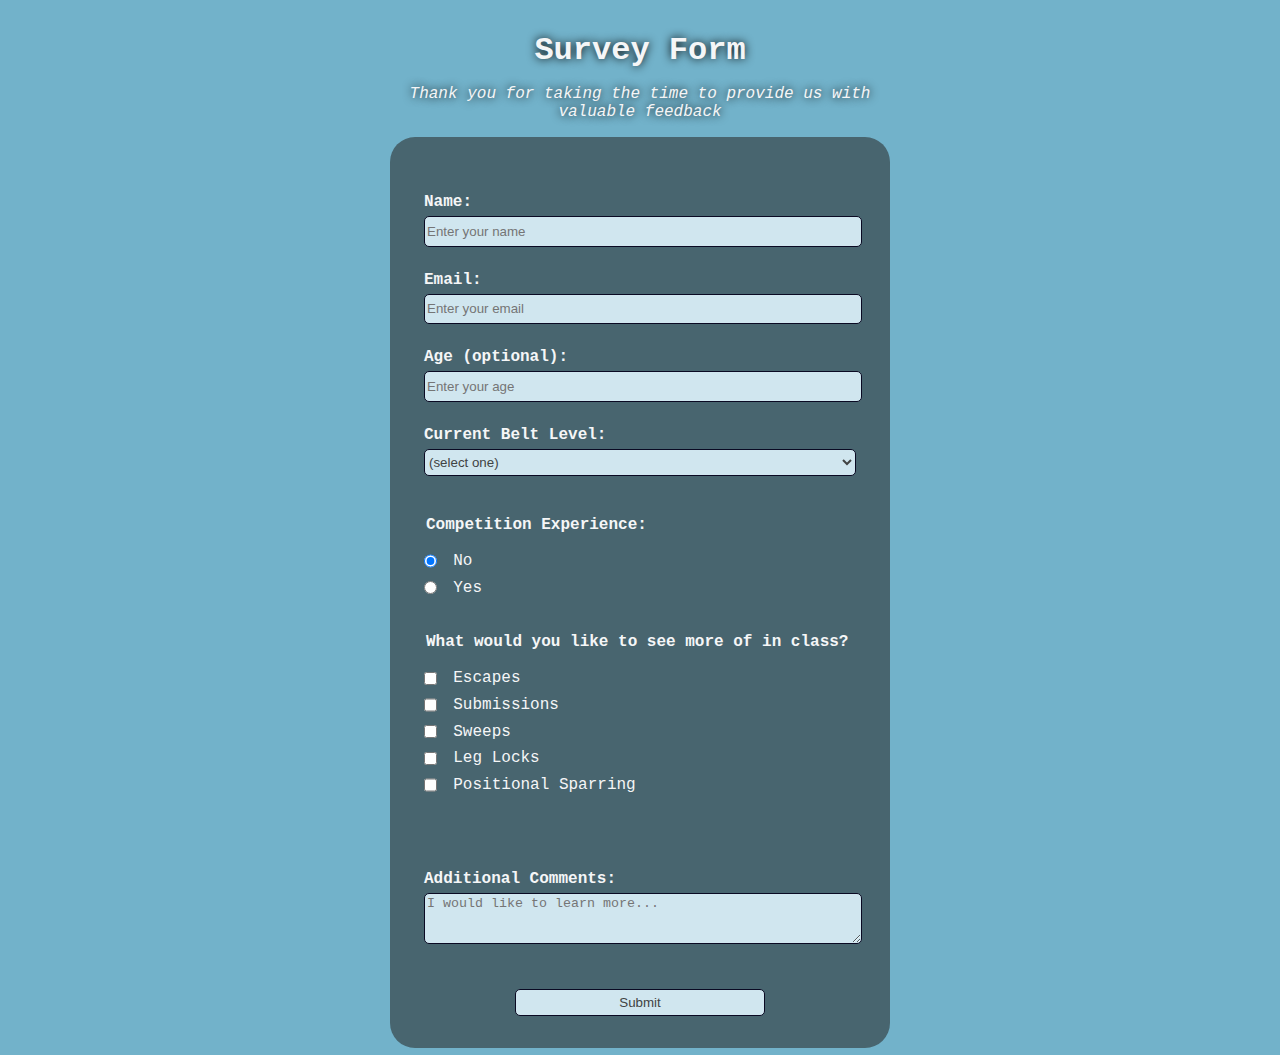
<file: index.html>
<!DOCTYPE html>
<html lang="en">
  <head>
    <meta charset="UTF-8">
    <title>Survey Form</title>
    <link rel="stylesheet" href="styles.css" />
  </head>
  <body>
    <h1 id="title">Survey Form</h1>
    <p id="description">Thank you for taking the time to provide us with valuable feedback</p>
    <form id="survey-form" method="post">
      <fieldset>
        <label class="one" id="name-label" for="name">Name: <input id="name" name="name" type="text" placeholder="Enter your name" required /></label>
        <label class="one" id="email-label" for="email">Email: <input id="email" name="email" type="email" placeholder="Enter your email" required /></label>
        <label class="one" id="number-label" for="number">Age (optional): <input id="number" name="number" type="number" min="18" max="120" placeholder="Enter your age" required /></label>
        <label class="one" for="dropdown">Current Belt Level:
          <select id="dropdown" name="dropdown">
            <option value="">(select one)</option>
            <option value="1">White</option>
            <option value="2">Blue</option>
            <option value="3">Purple</option>
            <option value="4">Brown</option>
            <option value="5">Black</option>
          </select>
        </label>
      </fieldset>
      <fieldset>
        <legend>Competition Experience:</legend>
          <div>
            <label class="inline" for="No"><input value="No" id="No" type="radio" name="competition" class="inline" checked /> No</label>
          </div>
          <div>
            <label class="inline" for="Yes"><input value="Yes" id="Yes" type="radio" name="competition" class="inline" /> Yes</label>
          </div>
      </fieldset>
      <fieldset>
        <legend>What would you like to see more of in class?</legend>
          <div>
            <input type="checkbox" id="escapes" value="escapes" name="training" class="inline"/> <label for="escapes" class="inline">Escapes</label>
          </div>
          <div>
            <input type="checkbox" id="submissions" value="submissions" name="training"class="inline"/> <label for="submissions" class="inline">Submissions</label>
          </div>
          <div>
            <input type="checkbox" id="sweeps" value="sweeps" name="training"class="inline"/> <label for="sweeps" class="inline">Sweeps</label>
          </div>
          <div>
            <input type="checkbox" id="leg-locks" value="leg-locks" name="training"class="inline"/> <label for="leg-locks" class="inline">Leg Locks</label>
          </div>
          <div>
            <input type="checkbox" id="positional-sparring" value="positional-sparring" name="training"class="inline"/> <label for="positional-sparring" class="inline">Positional Sparring</label>
          </div>
      </fieldset>
      <fieldset>
        <label for="comments">Additional Comments:
          <textarea id="comments" name="comments" rows="3" cols="30" placeholder="I would like to learn more..."></textarea>
        </label>
      </fieldset>
      <input id="submit" type="submit" value="Submit" />
    </form>
  </body>
  </html>
</file>
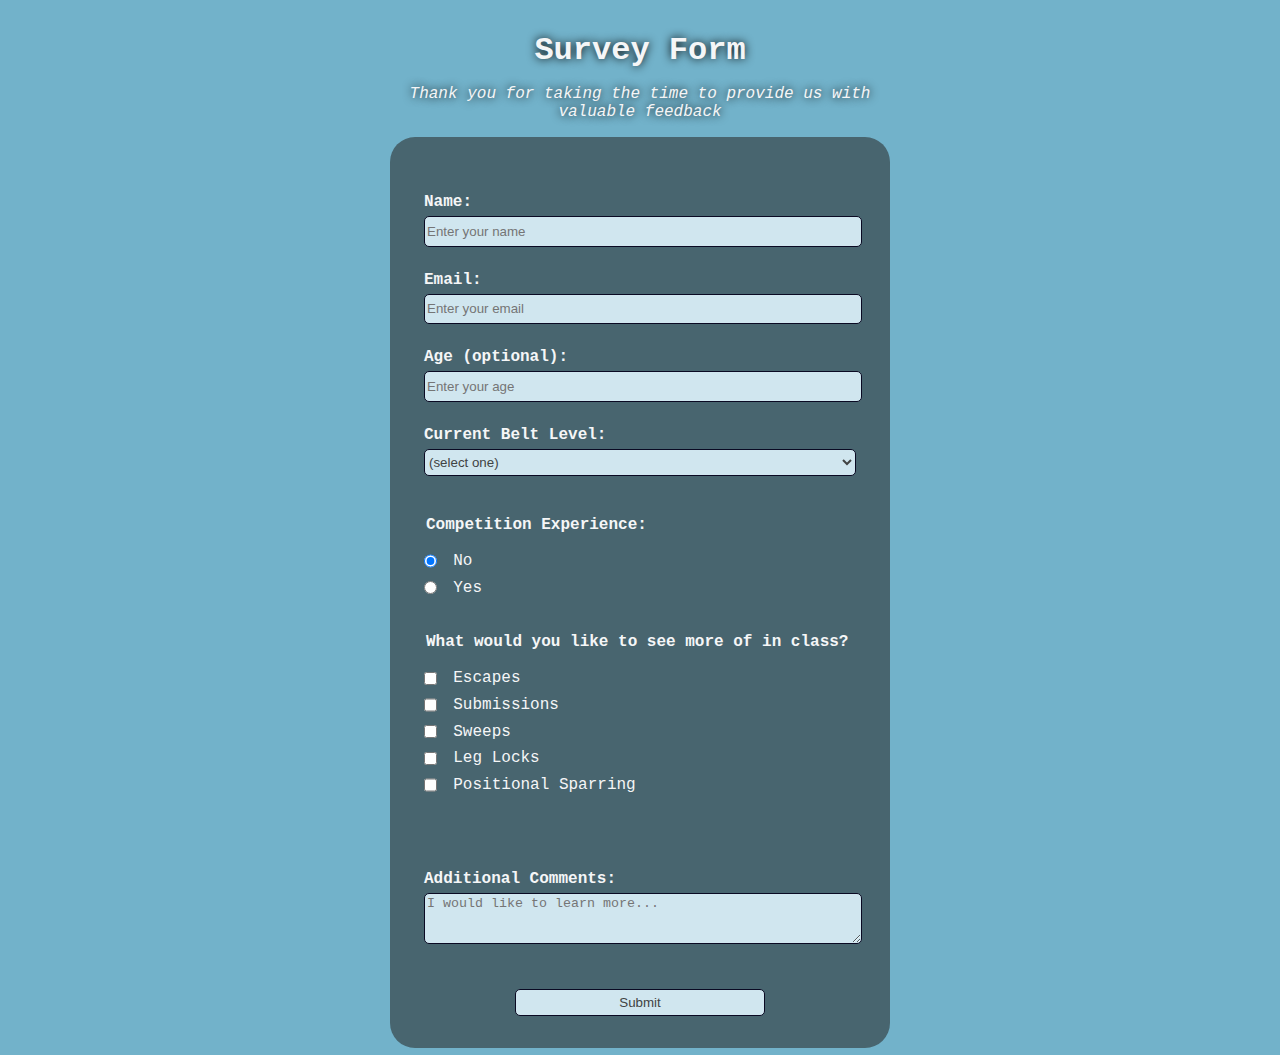
<file: Project-SurveyForm.html>
<!DOCTYPE html>
<html lang="en">
  <head>
    <meta charset="UTF-8">
    <title>Survey Form</title>
    <link rel="stylesheet" href="styles.css" />
  </head>
  <body>
    <h1 id="title">Survey Form</h1>
    <p id="description">Thank you for taking the time to provide us with valuable feedback</p>
    <form id="survey-form" method="post">
      <fieldset>
        <label class="one" id="name-label" for="name">Name: <input id="name" name="name" type="text" placeholder="Enter your name" required /></label>
        <label class="one" id="email-label" for="email">Email: <input id="email" name="email" type="email" placeholder="Enter your email" required /></label>
        <label class="one" id="number-label" for="number">Age (optional): <input id="number" name="number" type="number" min="18" max="120" placeholder="Enter your age" required /></label>
        <label class="one" for="dropdown">Current Belt Level:
          <select id="dropdown" name="dropdown">
            <option value="">(select one)</option>
            <option value="1">White</option>
            <option value="2">Blue</option>
            <option value="3">Purple</option>
            <option value="4">Brown</option>
            <option value="5">Black</option>
          </select>
        </label>
      </fieldset>
      <fieldset>
        <legend>Competition Experience:</legend>
          <div>
            <label class="inline" for="No"><input value="No" id="No" type="radio" name="competition" class="inline" checked /> No</label>
          </div>
          <div>
            <label class="inline" for="Yes"><input value="Yes" id="Yes" type="radio" name="competition" class="inline" /> Yes</label>
          </div>
      </fieldset>
      <fieldset>
        <legend>What would you like to see more of in class?</legend>
          <div>
            <input type="checkbox" id="escapes" value="escapes" name="training" class="inline"/> <label for="escapes" class="inline">Escapes</label>
          </div>
          <div>
            <input type="checkbox" id="submissions" value="submissions" name="training"class="inline"/> <label for="submissions" class="inline">Submissions</label>
          </div>
          <div>
            <input type="checkbox" id="sweeps" value="sweeps" name="training"class="inline"/> <label for="sweeps" class="inline">Sweeps</label>
          </div>
          <div>
            <input type="checkbox" id="leg-locks" value="leg-locks" name="training"class="inline"/> <label for="leg-locks" class="inline">Leg Locks</label>
          </div>
          <div>
            <input type="checkbox" id="positional-sparring" value="positional-sparring" name="training"class="inline"/> <label for="positional-sparring" class="inline">Positional Sparring</label>
          </div>
      </fieldset>
      <fieldset>
        <label for="comments">Additional Comments:
          <textarea id="comments" name="comments" rows="3" cols="30" placeholder="I would like to learn more..."></textarea>
        </label>
      </fieldset>
      <input id="submit" type="submit" value="Submit" />
    </form>
  </body>
  </html>
</file>
<file: styles.css>
body {
  width: 100%;
  height: 100vh;
  margin: 0;
  background-color: #72B2CA;
  color: #f5f6f7;
  font-family: monospace;
  font-size: 16px;
}

h1, p {
  width: 60vw;
  max-width: 500px;
  min-width: 300px;
  margin: 1em auto;
  text-align: center;
  text-shadow: 0 0 10px #000;
}

h1{
  margin-bottom: 0;
}

p{
  font-style: italic;
}

form {
  width: 60vw;
  max-width: 500px;
  min-width: 300px;
  margin: 0 auto;
  padding-bottom: 2em;
  background-color: #48656F;
  border-radius: 25px;
}

fieldset {
  border: none;
  padding: 2rem 2rem;
}


label {
  display: block;
  margin: 0.5rem 0;
}

.one{
  padding-top: 1rem;
}

input,
textarea,
select {
  margin: 5px 0 0 0;
  width: 100%;
  min-height: 2em;
  background-color: #D0E6EF;
  border: 1px solid #0a0a23;
  color: #414343;
  border-radius: 5px;
}

legend{
  margin-bottom: -2em;
}

label, legend{
  font-weight: bold;
}

.inline{
  width: unset;
  margin: 0 0.5em 0 0;
  vertical-align: middle;
  display: inline;
  font-weight: normal;
}

input[type="submit"]{
  display: block;
  width: 50%;
  margin: 0 auto;
}
</file>
